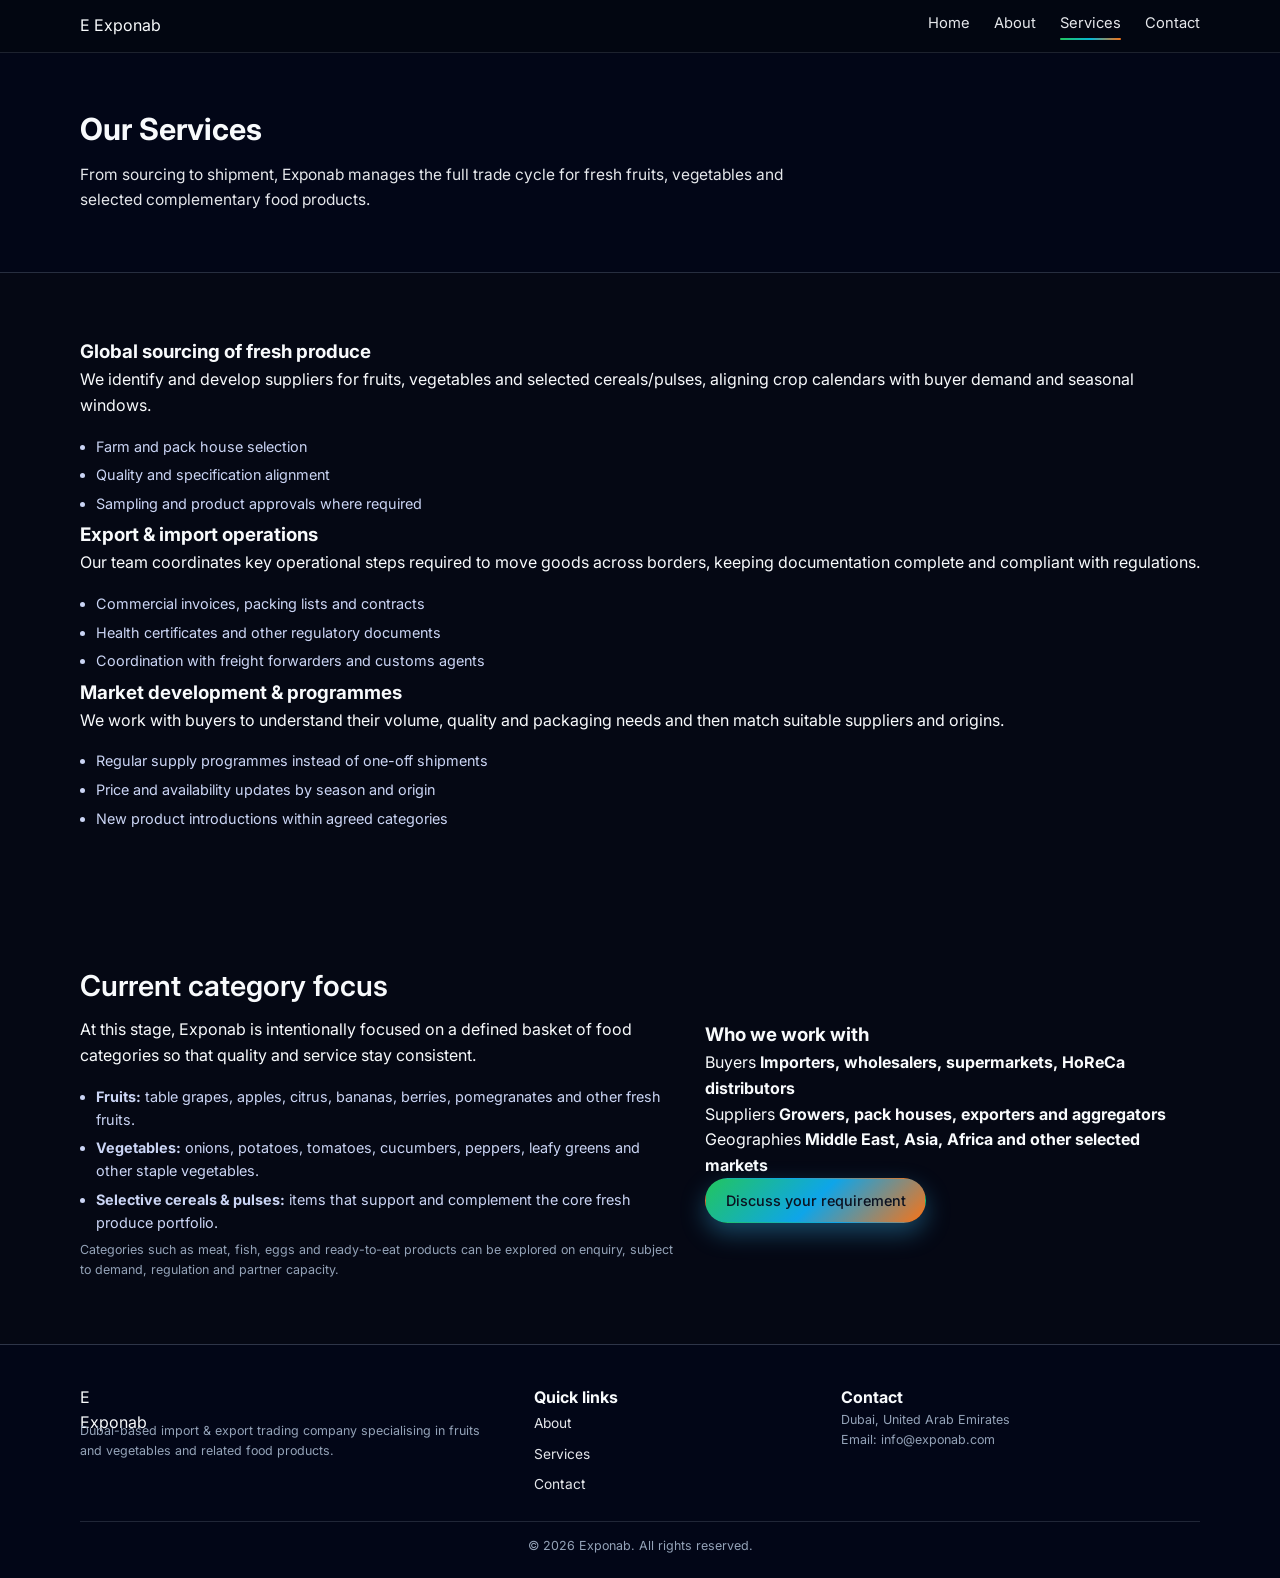
<file: about.html>
<!DOCTYPE html>
<html lang="en">
<head>
  <meta charset="UTF-8" />
  <meta name="viewport" content="width=device-width, initial-scale=1.0" />
  <meta name="description" content="Services offered by Exponab, a Dubai-based import and export company specialising in fresh fruits, vegetables and selected food products." />
  <title>Services | Exponab – Fruits & Vegetables Trading</title>
  <link rel="stylesheet" href="style.css" />
  <link rel="preconnect" href="https://fonts.googleapis.com">
  <link rel="preconnect" href="https://fonts.gstatic.com" crossorigin>
  <link href="https://fonts.googleapis.com/css2?family=Inter:wght@300;400;500;600;700&display=swap" rel="stylesheet">
</head>

<body>
  <header class="site-header">
    <div class="container nav-container">
      <div class="logo">
        <span class="logo-mark">E</span>
        <span class="logo-text">Exponab</span>
      </div>
      <nav class="nav">
        <a href="index.html">Home</a>
        <a href="about.html">About</a>
        <a href="services.html" class="active">Services</a>
        <a href="contact.html">Contact</a>
      </nav>
    </div>
  </header>

  <main>
    <section class="page-hero">
      <div class="container">
        <h1>Our Services</h1>
        <p class="hero-subtitle">
          From sourcing to shipment, Exponab manages the full trade cycle for fresh fruits,
          vegetables and selected complementary food products.
        </p>
      </div>
    </section>

    <section class="section">
      <div class="container cards-grid">
        <div class="card">
          <h3>Global sourcing of fresh produce</h3>
          <p>
            We identify and develop suppliers for fruits, vegetables and selected cereals/pulses, 
            aligning crop calendars with buyer demand and seasonal windows.
          </p>
          <ul class="bullet-list small">
            <li>Farm and pack house selection</li>
            <li>Quality and specification alignment</li>
            <li>Sampling and product approvals where required</li>
          </ul>
        </div>

        <div class="card">
          <h3>Export & import operations</h3>
          <p>
            Our team coordinates key operational steps required to move goods across borders,
            keeping documentation complete and compliant with regulations.
          </p>
          <ul class="bullet-list small">
            <li>Commercial invoices, packing lists and contracts</li>
            <li>Health certificates and other regulatory documents</li>
            <li>Coordination with freight forwarders and customs agents</li>
          </ul>
        </div>

        <div class="card">
          <h3>Market development & programmes</h3>
          <p>
            We work with buyers to understand their volume, quality and packaging needs
            and then match suitable suppliers and origins.
          </p>
          <ul class="bullet-list small">
            <li>Regular supply programmes instead of one-off shipments</li>
            <li>Price and availability updates by season and origin</li>
            <li>New product introductions within agreed categories</li>
          </ul>
        </div>
      </div>
    </section>

    <section class="section muted">
      <div class="container two-col">
        <div>
          <h2 class="section-title">Current category focus</h2>
          <p>
            At this stage, Exponab is intentionally focused on a defined basket of food 
            categories so that quality and service stay consistent.
          </p>
          <ul class="bullet-list">
            <li>
              <strong>Fruits:</strong> table grapes, apples, citrus, bananas, berries,
              pomegranates and other fresh fruits.
            </li>
            <li>
              <strong>Vegetables:</strong> onions, potatoes, tomatoes, cucumbers, peppers,
              leafy greens and other staple vegetables.
            </li>
            <li>
              <strong>Selective cereals & pulses:</strong> items that support and complement 
              the core fresh produce portfolio.
            </li>
          </ul>
          <p class="small-text">
            Categories such as meat, fish, eggs and ready-to-eat products can be explored 
            on enquiry, subject to demand, regulation and partner capacity.
          </p>
        </div>

        <div class="summary-card">
          <h3>Who we work with</h3>
          <ul class="summary-list">
            <li>
              <span>Buyers</span>
              <strong>Importers, wholesalers, supermarkets, HoReCa distributors</strong>
            </li>
            <li>
              <span>Suppliers</span>
              <strong>Growers, pack houses, exporters and aggregators</strong>
            </li>
            <li>
              <span>Geographies</span>
              <strong>Middle East, Asia, Africa and other selected markets</strong>
            </li>
          </ul>
          <a href="contact.html" class="btn primary full-width">Discuss your requirement</a>
        </div>
      </div>
    </section>
  </main>

  <footer class="site-footer">
    <div class="container footer-grid">
      <div>
        <div class="logo footer-logo">
          <span class="logo-mark">E</span>
          <span class="logo-text">Exponab</span>
        </div>
        <p class="small-text">
          Dubai-based import & export trading company specialising in fruits and vegetables 
          and related food products.
        </p>
      </div>

      <div>
        <h4>Quick links</h4>
        <ul class="footer-links">
          <li><a href="about.html">About</a></li>
          <li><a href="services.html">Services</a></li>
          <li><a href="contact.html">Contact</a></li>
        </ul>
      </div>

      <div>
        <h4>Contact</h4>
        <p class="small-text">
          Dubai, United Arab Emirates<br />
          Email: info@exponab.com
        </p>
      </div>
    </div>

    <div class="container footer-bottom">
      <p class="small-text">© <span id="year">2025</span> Exponab. All rights reserved.</p>
    </div>

    <script>
      document.getElementById('year').textContent = new Date().getFullYear();
    </script>
  </footer>
</body>
</html>
</file>
<file: style.css>
/* ---------- RESET & BASE ---------- */

*,
*::before,
*::after {
  box-sizing: border-box;
  margin: 0;
  padding: 0;
}

html,
body {
  height: 100%;
}

body {
  font-family: "Inter", system-ui, -apple-system, BlinkMacSystemFont,
    "Segoe UI", sans-serif;
  background-color: #050814;
  color: #f8fafc;
  line-height: 1.6;
}

img {
  max-width: 100%;
  display: block;
}

a {
  color: inherit;
  text-decoration: none;
}

ul {
  list-style: none;
}

/* ---------- LAYOUT ---------- */

.container {
  width: min(1120px, 100% - 3rem);
  margin-inline: auto;
}

.section {
  padding: 4rem 0;
}

.section-muted {
  background: radial-gradient(circle at top, #111827, #020617);
}

.section-dark {
  background: radial-gradient(circle at top, #020617, #020617);
}

.section-title {
  font-size: 1.8rem;
  font-weight: 600;
  margin-bottom: 0.5rem;
}

.section-title.center {
  text-align: center;
}

.section-intro {
  max-width: 640px;
  color: #cbd5f5;
  font-size: 0.95rem;
}

.section-intro.center {
  margin-inline: auto;
  text-align: center;
}

.mt-lg {
  margin-top: 2rem;
}

.center {
  text-align: center;
}

/* ---------- HEADER ---------- */

.site-header {
  position: sticky;
  top: 0;
  z-index: 20;
  background: rgba(3, 7, 18, 0.94);
  backdrop-filter: blur(16px);
  border-bottom: 1px solid rgba(148, 163, 184, 0.18);
}

.nav-container {
  display: flex;
  align-items: center;
  justify-content: space-between;
  padding-block: 0.75rem;
}

.brand {
  display: inline-flex;
  align-items: center;
  gap: 0.6rem;
}

.brand-logo {
  width: 40px;
  height: 40px;
  border-radius: 12px;
}

.brand-text {
  font-weight: 600;
  letter-spacing: 0.04em;
}

.nav {
  display: flex;
  gap: 1.5rem;
  font-size: 0.92rem;
}

.nav a {
  position: relative;
  color: #e5e7eb;
  padding-bottom: 0.25rem;
}

.nav a::after {
  content: "";
  position: absolute;
  left: 0;
  bottom: 0;
  width: 0;
  height: 2px;
  border-radius: 999px;
  background: linear-gradient(90deg, #22c55e, #06b6d4, #f97316);
  transition: width 0.2s ease-out;
}

.nav a:hover::after,
.nav a.active::after {
  width: 100%;
}

/* ---------- HERO ---------- */

.hero {
  position: relative;
  padding: 4rem 0 3.5rem;
  overflow: hidden;
}

.hero-bg {
  position: absolute;
  inset: 0;
  background-image: url("assets/banners/Exponab Banner 2.png");
  background-size: cover;
  background-position: center;
  opacity: 0.18;
  filter: blur(8px);
  transform: scale(1.05);
  z-index: -2;
}

.hero::before {
  content: "";
  position: absolute;
  inset: 0;
  background: radial-gradient(circle at top left, #1d4ed8 0, transparent 55%),
    radial-gradient(circle at bottom right, #f97316 0, transparent 55%);
  mix-blend-mode: screen;
  opacity: 0.45;
  z-index: -1;
}

.hero-grid {
  display: grid;
  grid-template-columns: minmax(0, 3fr) minmax(0, 2.5fr);
  gap: 3rem;
  align-items: center;
}

.eyebrow {
  font-size: 0.85rem;
  text-transform: uppercase;
  letter-spacing: 0.18em;
  color: #a5b4fc;
  margin-bottom: 0.75rem;
}

.hero h1 {
  font-size: clamp(2.1rem, 3vw, 2.6rem);
  line-height: 1.1;
  margin-bottom: 1rem;
}

.hero-subtitle {
  color: #e5e7eb;
  font-size: 0.97rem;
  max-width: 36rem;
  margin-bottom: 1.5rem;
}

.hero-actions {
  display: flex;
  flex-wrap: wrap;
  gap: 0.75rem;
  margin-bottom: 1.2rem;
}

.hero-tags {
  display: flex;
  flex-wrap: wrap;
  gap: 0.5rem;
  font-size: 0.78rem;
}

.hero-tags span {
  padding: 0.25rem 0.6rem;
  border-radius: 999px;
  background: rgba(15, 23, 42, 0.75);
  border: 1px solid rgba(148, 163, 184, 0.45);
}

.hero-card {
  background: radial-gradient(circle at top, #020617, #020617);
  border-radius: 1.25rem;
  border: 1px solid rgba(148, 163, 184, 0.4);
  box-shadow: 0 22px 40px rgba(15, 23, 42, 0.9);
  overflow: hidden;
  transform: translateY(0);
  animation: float 10s ease-in-out infinite;
}

.hero-image {
  display: block;
}

.hero-card-text {
  padding: 0.75rem 1rem 1rem;
  font-size: 0.8rem;
  color: #e5e7eb;
}

/* ---------- BUTTONS ---------- */

.btn {
  display: inline-flex;
  align-items: center;
  justify-content: center;
  padding: 0.6rem 1.2rem;
  border-radius: 999px;
  font-size: 0.9rem;
  font-weight: 500;
  border: 1px solid transparent;
  cursor: pointer;
  transition: transform 0.12s ease-out, box-shadow 0.12s ease-out,
    background 0.15s ease-out, border-color 0.15s ease-out;
}

.btn.small {
  padding: 0.45rem 1rem;
  font-size: 0.82rem;
}

.btn.primary {
  background: linear-gradient(135deg, #22c55e, #0ea5e9, #f97316);
  color: #0b1120;
  box-shadow: 0 10px 25px rgba(56, 189, 248, 0.35);
}

.btn.primary:hover {
  transform: translateY(-1px);
  box-shadow: 0 14px 30px rgba(56, 189, 248, 0.45);
}

.btn.secondary {
  background: transparent;
  color: #e5e7eb;
  border-color: rgba(148, 163, 184, 0.6);
}

.btn.secondary:hover {
  background: rgba(15, 23, 42, 0.85);
}

.btn.ghost {
  background: rgba(15, 23, 42, 0.75);
  color: #e5e7eb;
  border-color: rgba(148, 163, 184, 0.5);
}

.btn.ghost:hover {
  background: rgba(15, 23, 42, 0.95);
}

/* ---------- CATEGORY GRID ---------- */

.category-grid {
  display: grid;
  grid-template-columns: repeat(auto-fit, minmax(180px, 1fr));
  gap: 1.2rem;
  margin-top: 2rem;
}

.category-card {
  background: radial-gradient(circle at top left, #111827, #020617);
  border-radius: 1rem;
  padding: 1.1rem 1rem;
  border: 1px solid rgba(148, 163, 184, 0.35);
  box-shadow: 0 14px 30px rgba(15, 23, 42, 0.85);
  display: flex;
  flex-direction: column;
  gap: 0.6rem;
  transform-origin: center;
  transition: transform 0.15s ease-out, box-shadow 0.15s ease-out,
    border-color 0.15s ease-out;
}

.category-card img {
  width: 40px;
  height: 40px;
}

.category-card h3 {
  font-size: 1.05rem;
}

.category-card p {
  font-size: 0.86rem;
  color: #cbd5f5;
}

.category-card:hover {
  transform: translateY(-4px);
  border-color: #38bdf8;
  box-shadow: 0 18px 38px rgba(56, 189, 248, 0.5);
}

/* ---------- VIDEO CARD ---------- */

.two-col {
  display: grid;
  grid-template-columns: minmax(0, 3fr) minmax(0, 2.5fr);
  gap: 2rem;
  align-items: center;
}

.video-card {
  background: #020617;
  border-radius: 1.25rem;
  border: 1px solid rgba(148, 163, 184, 0.4);
  box-shadow: 0 20px 40px rgba(15, 23, 42, 0.9);
  padding: 0.5rem;
}

.video-card video {
  width: 100%;
  border-radius: 0.9rem;
}

/* ---------- PRODUCT GRID ---------- */

.product-grid {
  display: grid;
  grid-template-columns: repeat(auto-fit, minmax(180px, 1fr));
  gap: 1.3rem;
  margin-top: 2rem;
}

.product-card {
  background: radial-gradient(circle at top, #020617, #020617);
  border-radius: 1rem;
  border: 1px solid rgba(148, 163, 184, 0.38);
  box-shadow: 0 16px 34px rgba(15, 23, 42, 0.9);
  padding: 0.8rem 0.8rem 1rem;
  display: flex;
  flex-direction: column;
  gap: 0.6rem;
  transition: transform 0.15s ease-out, box-shadow 0.15s ease-out,
    border-color 0.15s ease-out;
}

.product-card img {
  border-radius: 0.75rem;
  height: 150px;
  object-fit: cover;
}

.product-card h3 {
  font-size: 0.95rem;
}

.product-card p {
  font-size: 0.82rem;
  color: #cbd5f5;
}

.product-card:hover {
  transform: translateY(-4px);
  border-color: #22c55e;
  box-shadow: 0 20px 40px rgba(34, 197, 94, 0.45);
}

/* ---------- BULLETS & MISC ---------- */

.bullet-list {
  margin-top: 1rem;
  margin-left: 1rem;
  color: #cbd5f5;
  font-size: 0.9rem;
}

.bullet-list li {
  list-style: disc;
  margin-bottom: 0.35rem;
}

.section-heading-row {
  display: flex;
  justify-content: space-between;
  gap: 1.2rem;
  align-items: flex-end;
}

.inline-icon {
  width: 26px;
  height: 26px;
  margin-right: 0.4rem;
  vertical-align: middle;
}

/* ---------- CTA ---------- */

.cta-inner {
  display: flex;
  justify-content: space-between;
  gap: 1.5rem;
  align-items: center;
}

.cta-inner p {
  max-width: 520px;
  color: #cbd5f5;
}

.cta-actions {
  display: flex;
  gap: 0.75rem;
  flex-wrap: wrap;
}

/* ---------- PAGE HERO ---------- */

.page-hero {
  padding: 3.25rem 0 2.25rem;
  background: radial-gradient(circle at top, #020617, #020617);
  border-bottom: 1px solid rgba(148, 163, 184, 0.25);
}

.page-hero h1 {
  font-size: 1.9rem;
  margin-bottom: 0.6rem;
}

.page-hero .hero-subtitle {
  max-width: 46rem;
}

/* ---------- FOOTER ---------- */

.site-footer {
  border-top: 1px solid rgba(148, 163, 184, 0.3);
  background: #020617;
}

.footer-grid {
  display: grid;
  grid-template-columns: minmax(0, 2fr) minmax(0, 1.3fr) minmax(0, 1.7fr);
  gap: 2rem;
  padding: 2.5rem 0 1.5rem;
}

.footer-brand {
  display: flex;
  align-items: center;
  gap: 0.65rem;
  margin-bottom: 0.8rem;
}

.footer-logo {
  width: 36px;
  height: 36px;
  border-radius: 10px;
}

.footer-links li + li {
  margin-top: 0.3rem;
}

.footer-links a {
  font-size: 0.86rem;
  color: #e5e7eb;
}

.footer-links a:hover {
  color: #a5b4fc;
}

.footer-contact li {
  display: flex;
  align-items: center;
  gap: 0.5rem;
  font-size: 0.86rem;
  color: #e5e7eb;
}

.footer-contact li + li {
  margin-top: 0.4rem;
}

.footer-contact img {
  width: 18px;
  height: 18px;
}

.footer-bottom {
  padding: 0.9rem 0 1.4rem;
  border-top: 1px solid rgba(148, 163, 184, 0.2);
  text-align: center;
}

.small-text {
  font-size: 0.78rem;
  color: #94a3b8;
}

/* ---------- ANIMATIONS ---------- */

@keyframes float {
  0%,
  100% {
    transform: translateY(0);
  }
  50% {
    transform: translateY(-8px);
  }
}

/* ---------- RESPONSIVE ---------- */

@media (max-width: 900px) {
  .hero-grid,
  .two-col,
  .cta-inner,
  .footer-grid {
    grid-template-columns: minmax(0, 1fr);
    flex-direction: column;
  }

  .hero-grid {
    gap: 2.2rem;
  }

  .nav {
    gap: 1rem;
    font-size: 0.85rem;
  }

  .cta-inner {
    align-items: flex-start;
  }

  .footer-grid {
    gap: 1.5rem;
  }
}

@media (max-width: 640px) {
  .nav {
    display: none; /* keep it simple for now on very small screens */
  }

  .hero {
    padding-top: 3rem;
  }

  .section {
    padding: 3rem 0;
  }
}
</file>
